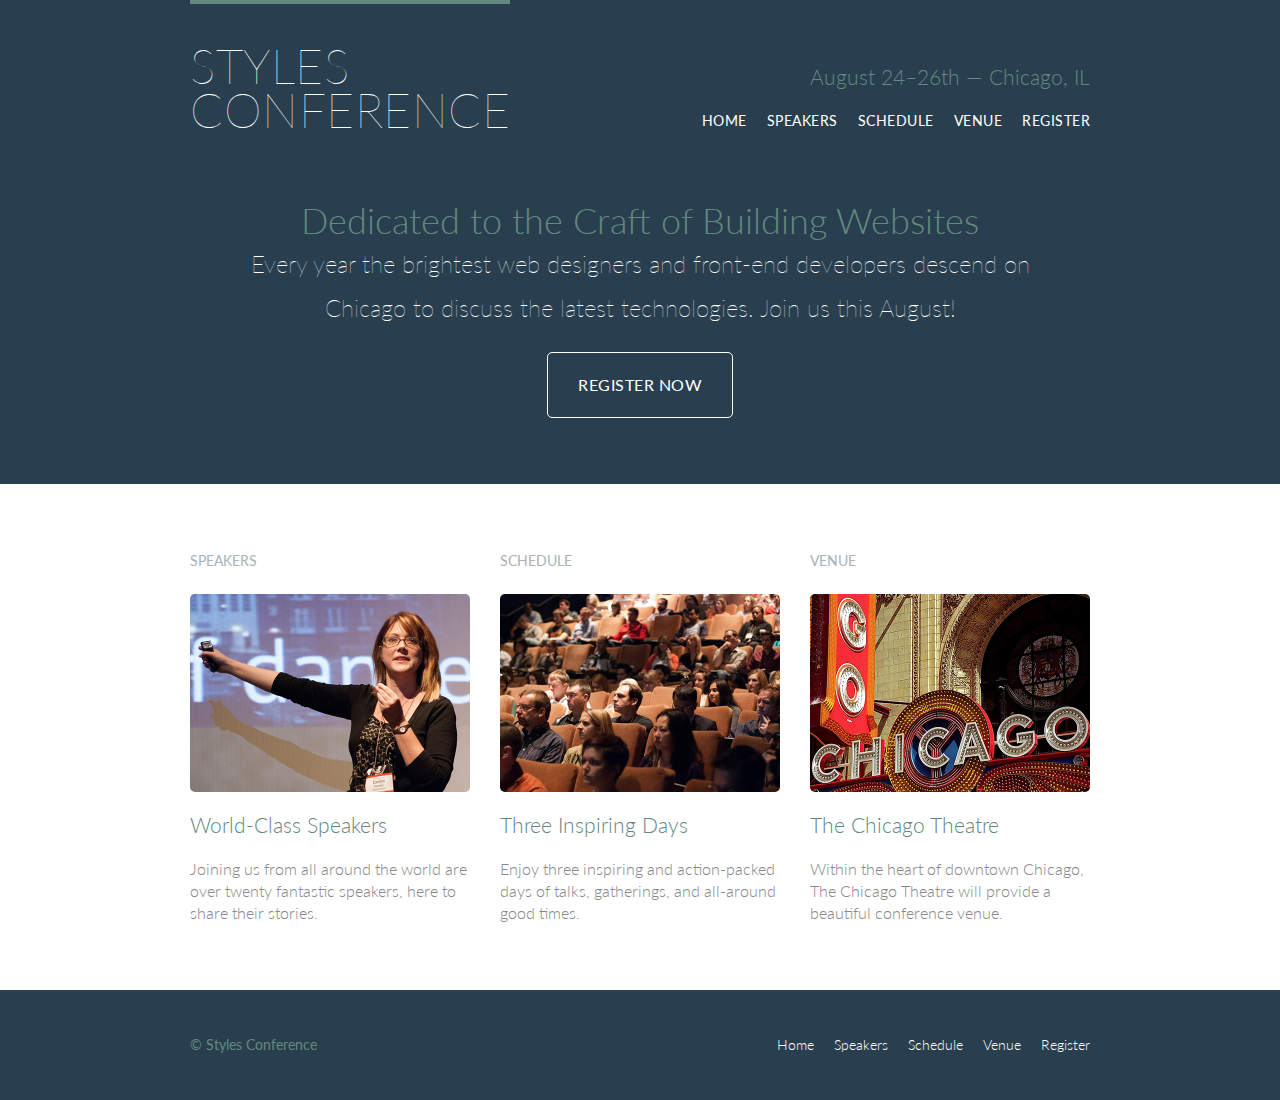
<file: index.html>
<!DOCTYPE html>
<html lang="en">
	<head>
		<meta charset="utf-8">
		<link rel="stylesheet" href="assets/stylesheets/main.css">
		<link href='https://fonts.googleapis.com/css?family=Lato:400,300,100' rel='stylesheet' type='text/css'>
		<title>Styles Conference</title>
	</head>
	<body>
		<header class="primary-header container group">
			<section>
				<h1 class="logo">
					<a href="index.html">Styles <br> Conference</a>
				</h1>
			</section>
			<h3 class="tagline">August 24&ndash;26th &mdash; Chicago, IL</h3>
			
			<nav class="nav primary-nav">
				<ul>
					<li><a href="index.html">Home</a></li><!--
					--><li><a href="speakers.html">Speakers</a></li><!--
					--><li><a href="schedule.html">Schedule</a></li><!--
					--><li><a href="venue.html">Venue</a></li><!--
					--><li><a href="register.html">Register</a></li>
				</ul>
			</nav>
		</header>
		
		<section class="hero container">
			<h2>Dedicated to the Craft of Building Websites</h2>
			<p>Every year the brightest web designers and front-end developers descend on Chicago to discuss the latest technologies. Join us this August!</p>
			<a class="btn btn-alt" href="register.html">Register Now</a>
		</section>
		
		<section class="row">
			<div class="grid">
			
				<!-- Speakers -->
			
				<section class="teaser col-1-3">
					<h5>Speakers</h5>
					<a href="speakers.html">
						<img src="assets/images/home/speakers.jpg" alt="Professional Speaker">
						<h3>World-Class Speakers</h3>
					</a>
					<p>Joining us from all around the world are over twenty fantastic speakers, here to share their stories.</p>
				</section><!--
			
				Schedule
			
				--><section class="teaser col-1-3">
					<h5>Schedule</h5>
					<a href="schedule.html">
						<img src="assets/images/home/schedule.jpg" alt="Schedule">
						<h3>Three Inspiring Days</h3>
					</a>
					<p>Enjoy three inspiring and action-packed days of talks, gatherings, and all-around good times.</p>
				</section><!--
			
				Venue
			
				--><section class="teaser col-1-3">
					<h5>Venue</h5>
					<a href="venue.html">
						<img src="assets/images/home/venue.jpg" alt="The Chicago Theatre">
						<h3>The Chicago Theatre</h3>
					</a>
					<p>Within the heart of downtown Chicago, The Chicago Theatre will provide a beautiful conference venue.</p>
				</section>
				
			</div>
		</section>
		
		<footer class="primary-footer container group">
			<small>&copy; Styles Conference</small>
			
			<nav class="nav">
				<ul>
					<li><a href="index.html">Home</a></li><!--
					--><li><a href="speakers.html">Speakers</a></li><!--
					--><li><a href="schedule.html">Schedule</a></li><!--
					--><li><a href="venue.html">Venue</a></li><!--
					--><li><a href="register.html">Register</a></li>
				</ul>
			</nav>
		</footer>
		
	</body>
</html>
</file>
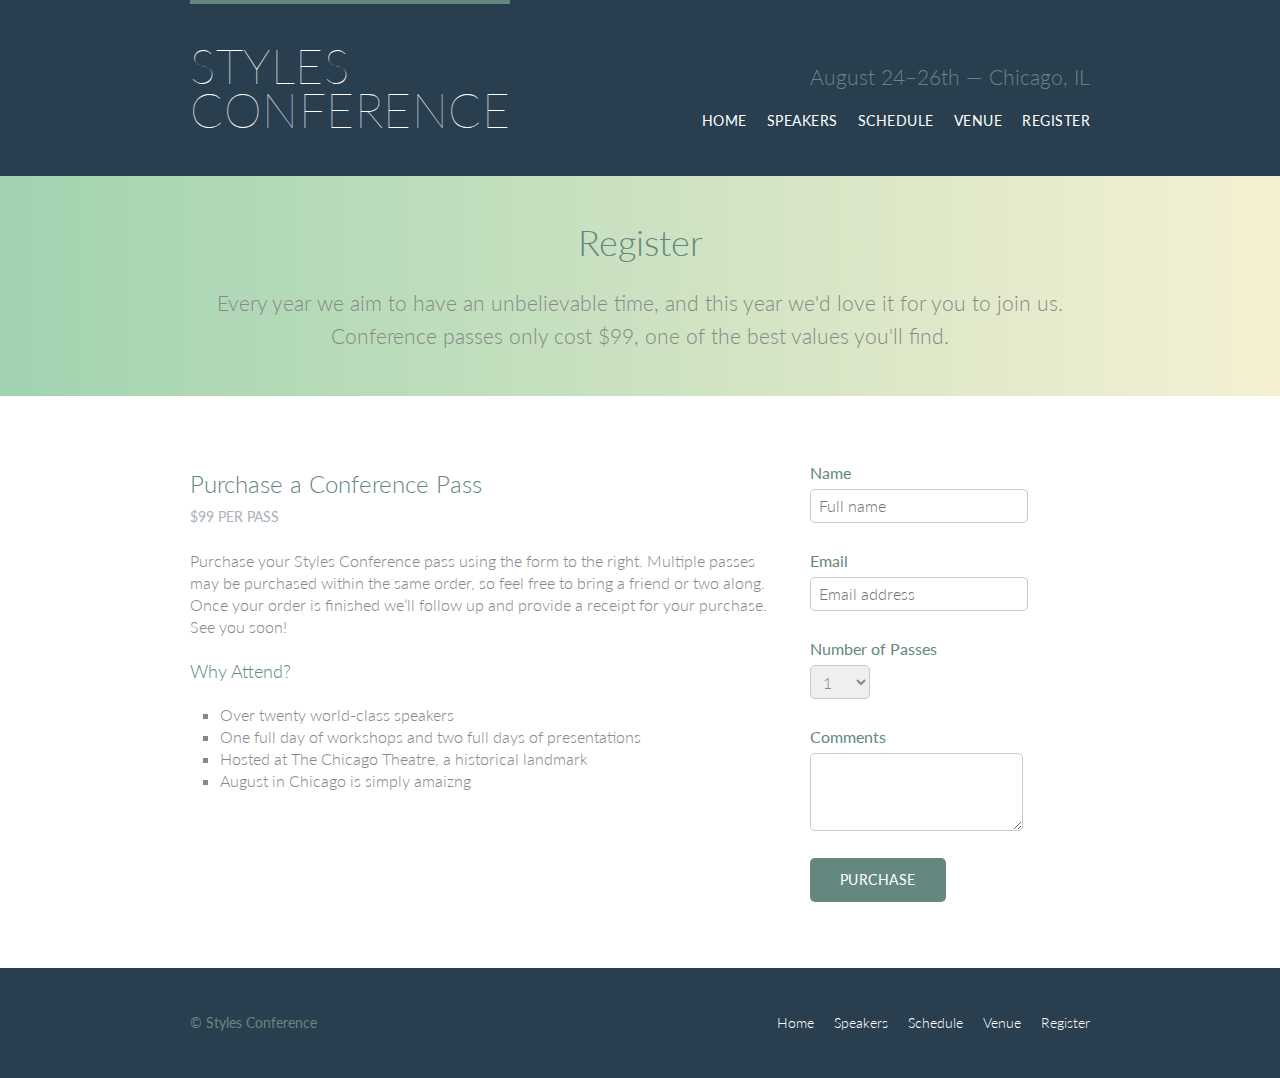
<file: register.html>
<!DOCTYPE html>
<html lang="en">
	<head>
		<meta charset="utf-8">
		<link rel="stylesheet" href="assets/stylesheets/main.css">
		<link href='https://fonts.googleapis.com/css?family=Lato:400,300,100' rel='stylesheet' type='text/css'>
		<title>Styles Conference - Register</title>
	</head>
	<body>
		<header class="primary-header container group">
			<section>
				<h1 class="logo">
					<a href="index.html">Styles <br> Conference</a>
				</h1>
			</section>
			<h3 class="tagline">August 24&ndash;26th &mdash; Chicago, IL</h3>
			
			<nav class="nav primary-nav">
				<ul>
					<li><a href="index.html">Home</a></li><!--
					--><li><a href="speakers.html">Speakers</a></li><!--
					--><li><a href="schedule.html">Schedule</a></li><!--
					--><li><a href="venue.html">Venue</a></li><!--
					--><li><a href="register.html">Register</a></li>
				</ul>
			</nav>
		</header>
		
		<section class="row-alt">
			<div class="lead container">
				
				<h1>Register</h1>
				
				<p>Every year we aim to have an unbelievable time, and this year we'd love it for you to join us. Conference passes only cost $99, one of the best values you'll find.</p>
				
			</div>
		</section>
		
		<section class="row">
			<div class="grid">
			
				<section class="col-2-3">
					<h2>Purchase a Conference Pass</h2>
					<h5>$99 per Pass</h5>
					
					<p>Purchase your Styles Conference pass using the form to the right. Multiple passes may be purchased within the same order, 
					so feel free to bring a friend or two along. Once your order is finished we&#8217;ll follow up and provide a receipt for your purchase. See you soon!</p>
				
					<h4>Why Attend?</h4>
					
					<ul class="why-attend">
						<li>Over twenty world-class speakers</li>
						<li>One full day of workshops and two full days of presentations</li>
						<li>Hosted at The Chicago Theatre, a historical landmark</li>
						<li>August in Chicago is simply amaizng</li>
					</ul>
					
				</section><!--
				
				--><form class="col-1-3" action="#" method="post">
					
					<fieldset class="register-group">
						<label>
							Name
							<input type="text" name="name" placeholder="Full name" required>
						</label>
						
						<label>
							Email
							<input type="email" name="email" placeholder="Email address" required>
						</label>
						
						<label>
							Number of Passes
							<select name="quantity" required>
								<option value="1" selected>1</option>
								<option value="2">2</option>
								<option value="3">3</option>
								<option value="4">4</option>
								<option value="5">5</option>
							</select>
						</label>
						
						<label>
							Comments
							<textarea name="comments"></textarea>
						</label>
					</fieldset>
					
					<input class="btn btn-default" type="submit" name="submit" value="Purchase">
					
				</form>
			
			</div>
		</section>
		
		
		<footer class="primary-footer container group">
			<small>&copy; Styles Conference</small>
			
			<nav class="nav">
				<ul>
					<li><a href="index.html">Home</a></li><!--
					--><li><a href="speakers.html">Speakers</a></li><!--
					--><li><a href="schedule.html">Schedule</a></li><!--
					--><li><a href="venue.html">Venue</a></li><!--
					--><li><a href="register.html">Register</a></li>
				</ul>
			</nav>
		</footer>
		
	</body>
</html>
</file>
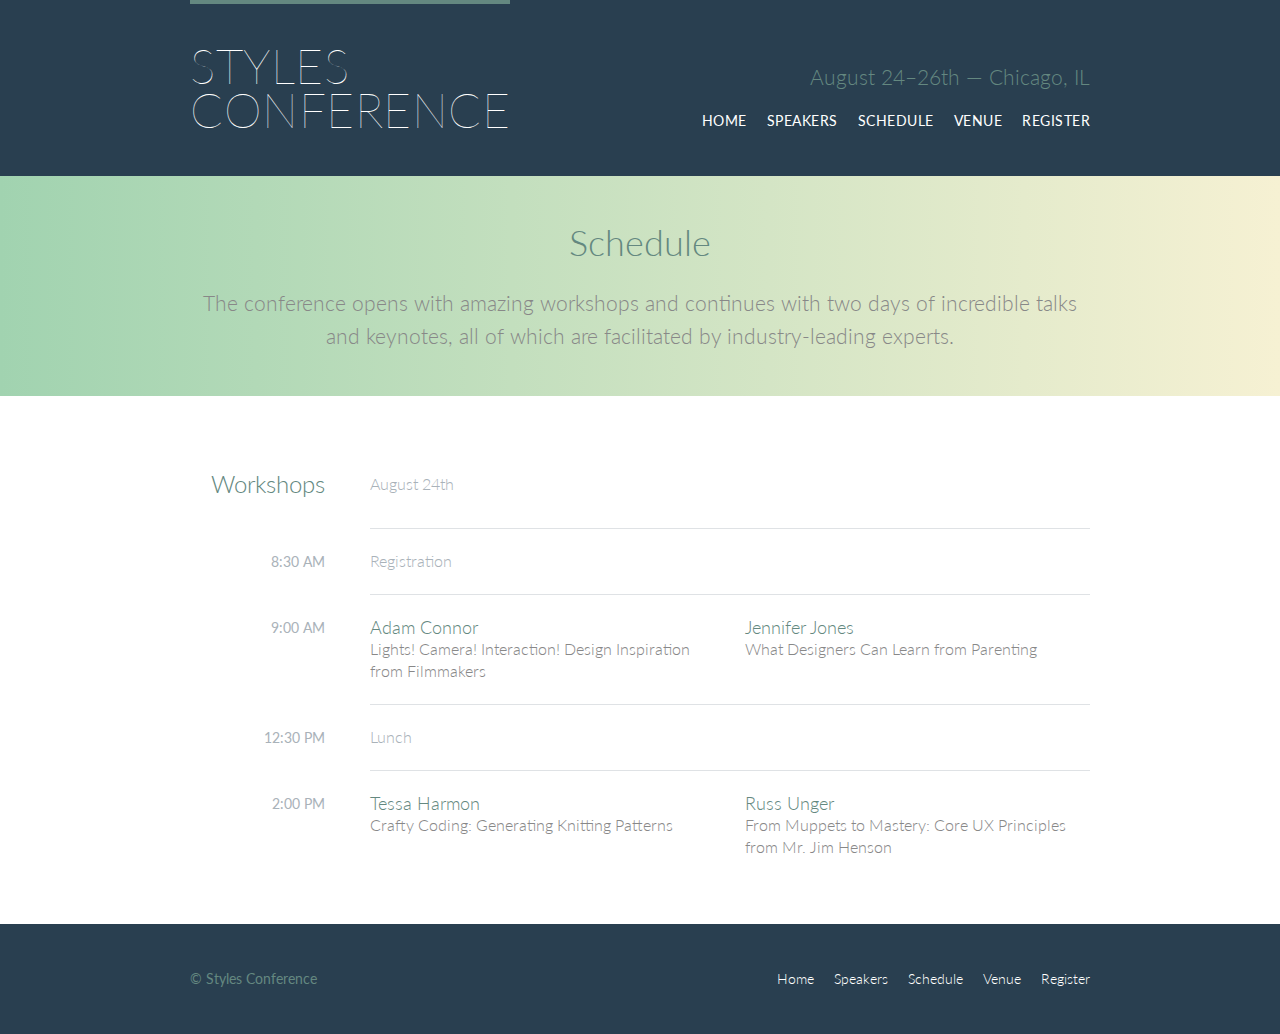
<file: schedule.html>
<!DOCTYPE html>
<html lang="en">
	<head>
		<meta charset="utf-8">
		<link rel="stylesheet" href="assets/stylesheets/main.css">
		<link href='https://fonts.googleapis.com/css?family=Lato:400,300,100' rel='stylesheet' type='text/css'>
		<title>Styles Conference - Schedule</title>
	</head>
	<body>
		<header class="primary-header container group">
			<section>
				<h1 class="logo">
					<a href="index.html">Styles <br> Conference</a>
				</h1>
			</section>
			<h3 class="tagline">August 24&ndash;26th &mdash; Chicago, IL</h3>
			
			<nav class="nav primary-nav">
				<ul>
					<li><a href="index.html">Home</a></li><!--
					--><li><a href="speakers.html">Speakers</a></li><!--
					--><li><a href="schedule.html">Schedule</a></li><!--
					--><li><a href="venue.html">Venue</a></li><!--
					--><li><a href="register.html">Register</a></li>
				</ul>
			</nav>
		</header>
		
		<section class="row-alt">
			<div class="lead container">
				
				<h1>Schedule</h1>
				
				<p>The conference opens with amazing workshops and continues with two days of incredible talks and keynotes, all of which are facilitated by industry-leading experts.</p>
				
			</div>
		</section>
		
		<section class="row">
			<div class="container">
			
			<table>
				<thead>
					<tr>
						<th scope="row">
							Workshops
						</th>
						<td class="schedule-offset" colspan="2">
							August 24th
						</td>
					</tr>
				</thead>
				<tbody>
					<tr>
						<th scope="row">
							<time datetime="08:30:00">8:30 AM</time>
						</th>
						<td class="schedule-offset" colspan="2">
						Registration
						</td>
					</tr>
					<tr>
						<th scope="row">
							<time datetime="09:00:00">9:00 AM</time>
						</th>
						<td>
							<a href="<code>speakers.html</code>#adam-connor">
								<h4>Adam Connor</h4>
								Lights! Camera! Interaction! Design Inspiration from Filmmakers
							</a>
						</td>
						<td>
							<a href="speakers.html#jennifer-jones">
								<h4>Jennifer Jones</h4>
								What Designers Can Learn from Parenting
							</a>
						</td>
					</tr>
					<tr>
      					<th scope="row">
        					<time datetime="12:30:00">12:30 PM</time>
      					</th>
      					<td class="schedule-offset" colspan="2">
        					Lunch
      					</td>
    				</tr>
    				<tr>
      					<th scope="row">
        					<time datetime="14:00">2:00 PM</time>
      					</th>
      					<td>
        					<a href="speakers.html#tessa-harmon">
         					 	<h4>Tessa Harmon</h4>
          						Crafty Coding: Generating Knitting Patterns
        					</a>
      					</td>
      					<td>
        					<a href="speakers.html#russ-unger">
          						<h4>Russ Unger</h4>
         					 	From Muppets to Mastery: Core UX Principles from Mr. Jim Henson
        					</a>
      					</td>
    				</tr>

				</tbody>
			</table>
			
			</div>
		</section>
		
		<footer class="primary-footer container group">
			<small>&copy; Styles Conference</small>
			
			<nav class="nav">
				<ul>
					<li><a href="index.html">Home</a></li><!--
					--><li><a href="speakers.html">Speakers</a></li><!--
					--><li><a href="schedule.html">Schedule</a></li><!--
					--><li><a href="venue.html">Venue</a></li><!--
					--><li><a href="register.html">Register</a></li>
				</ul>
			</nav>
		</footer>
		
	</body>
</html>
</file>
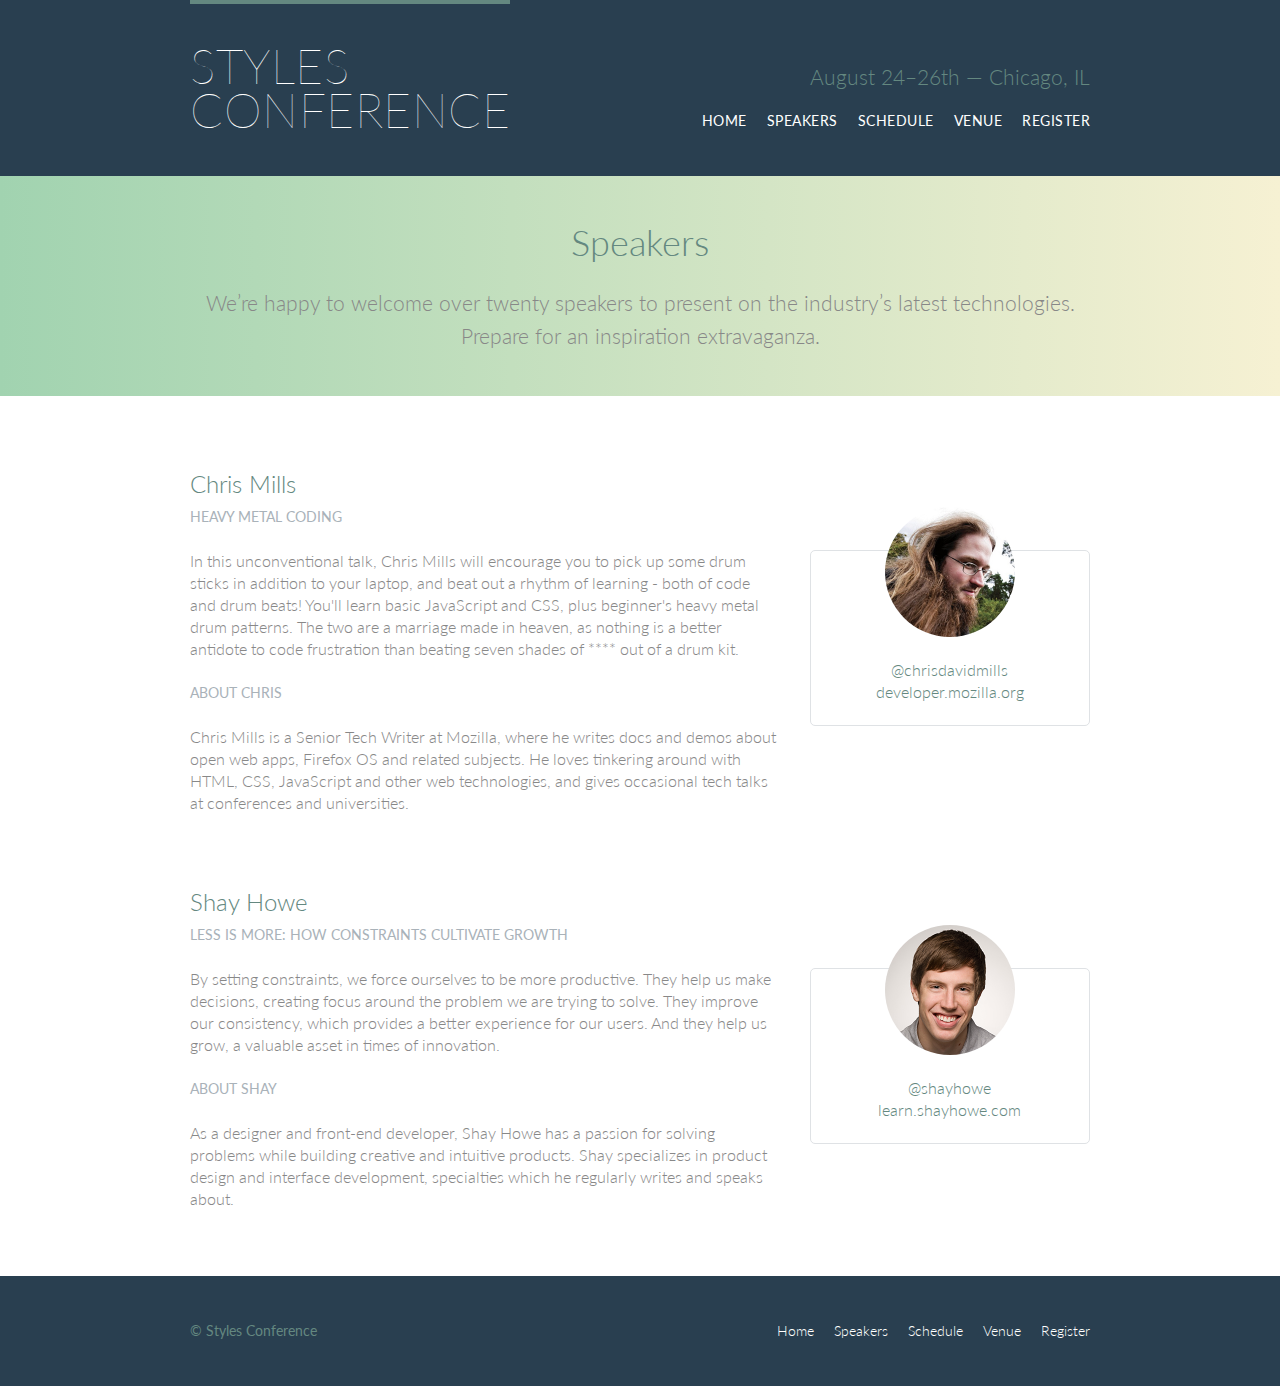
<file: speakers.html>
<!DOCTYPE html>
<html lang="en">
	<head>
		<meta charset="utf-8">
		<link rel="stylesheet" href="assets/stylesheets/main.css">
		<link href='https://fonts.googleapis.com/css?family=Lato:400,300,100' rel='stylesheet' type='text/css'>
		<title>Styles Conference - Speakers</title>
	</head>
	<body>
		<header class="primary-header container group">
			<section>
				<h1 class="logo">
					<a href="index.html">Styles <br> Conference</a>
				</h1>
			</section>
			<h3 class="tagline">August 24&ndash;26th &mdash; Chicago, IL</h3>
			
			<nav class="nav primary-nav">
				<ul>
					<li><a href="index.html">Home</a></li><!--
					--><li><a href="speakers.html">Speakers</a></li><!--
					--><li><a href="schedule.html">Schedule</a></li><!--
					--><li><a href="venue.html">Venue</a></li><!--
					--><li><a href="register.html">Register</a></li>
				</ul>
			</nav>
		</header>
		
		<section class="row-alt">
			<div class="lead container">
				
				<h1>Speakers</h1>
				
				<p>We&#8217;re happy to welcome over twenty speakers to present on the industry&#8217;s latest technologies. Prepare for an inspiration extravaganza.</p>
				
			</div>
		</section>
		
		<section class="row">
			<div class="grid">
				
				<section class="speaker" id="chris-mills">
					<div class="col-2-3">
						<h2>Chris Mills</h2>
						<h5>Heavy Metal Coding</h5>
						
						<p>In this unconventional talk, Chris Mills will encourage you to pick up some drum sticks in addition to your laptop, 
						and beat out a rhythm of learning - both of code and drum beats! You'll learn basic JavaScript and CSS, plus beginner's heavy metal drum patterns.
						The two are a marriage made in heaven, as nothing is a better antidote to code frustration than beating seven shades of **** out of a drum kit.</p>
						
						<h5>About Chris</h5>
						
						<p>Chris Mills is a Senior Tech Writer at Mozilla, where he writes docs and demos about open web apps, Firefox OS and related subjects.
						He loves tinkering around with HTML, CSS, JavaScript and other web technologies, and gives occasional tech talks at conferences and universities.</p>
					
					</div><!--
				
					--><aside class="col-1-3">
						<div class="speaker-info">
						
							<img src="assets/images/speakers/chris-mills.jpg" alt="Chris Mills">
						
							<ul>
								<li><a href="https://twitter/com/chrisdavidmills">@chrisdavidmills</a></li>
								<li><a href="http://developer.mozilla.org/">developer.mozilla.org</a></li>
							</ul>
						</div>
					</aside>
				</section>
				
				<section id="shay-howe">
					<div class="col-2-3">
						<h2>Shay Howe</h2>
						<h5>Less Is More: How Constraints Cultivate Growth</h5>
						
						<p>By setting constraints, we force ourselves to be more productive. They help us make decisions, creating focus around the problem we are trying to solve.
						They improve our consistency, which provides a better experience for our users. And they help us grow, a valuable asset in times of innovation.</p>
						
						<h5>About Shay</h5>
						
						<p>As a designer and front-end developer, Shay Howe has a passion for solving problems while building creative and intuitive products. Shay specializes in
						product design and interface development, specialties which he regularly writes and speaks about.</p>
					
					</div><!--
				
					--><aside class="col-1-3">
						<div class="speaker-info">
						
							<img src="assets/images/speakers/shay-howe.jpg" alt="Shay Howe">
							
							<ul>
								<li><a href="https://twitter/com/shayhowe">@shayhowe</a></li>
								<li><a href="http://learn.shayhowe.com/">learn.shayhowe.com</a></li>
							</ul>
						</div>
					</aside>
				</section>
			
			
			</div>
		</section>
		
		<footer class="primary-footer container group">
			<small>&copy; Styles Conference</small>
			
			<nav class="nav">
				<ul>
					<li><a href="index.html">Home</a></li><!--
					--><li><a href="speakers.html">Speakers</a></li><!--
					--><li><a href="schedule.html">Schedule</a></li><!--
					--><li><a href="venue.html">Venue</a></li><!--
					--><li><a href="register.html">Register</a></li>
				</ul>
			</nav>
		</footer>
		
	</body>
</html>
</file>
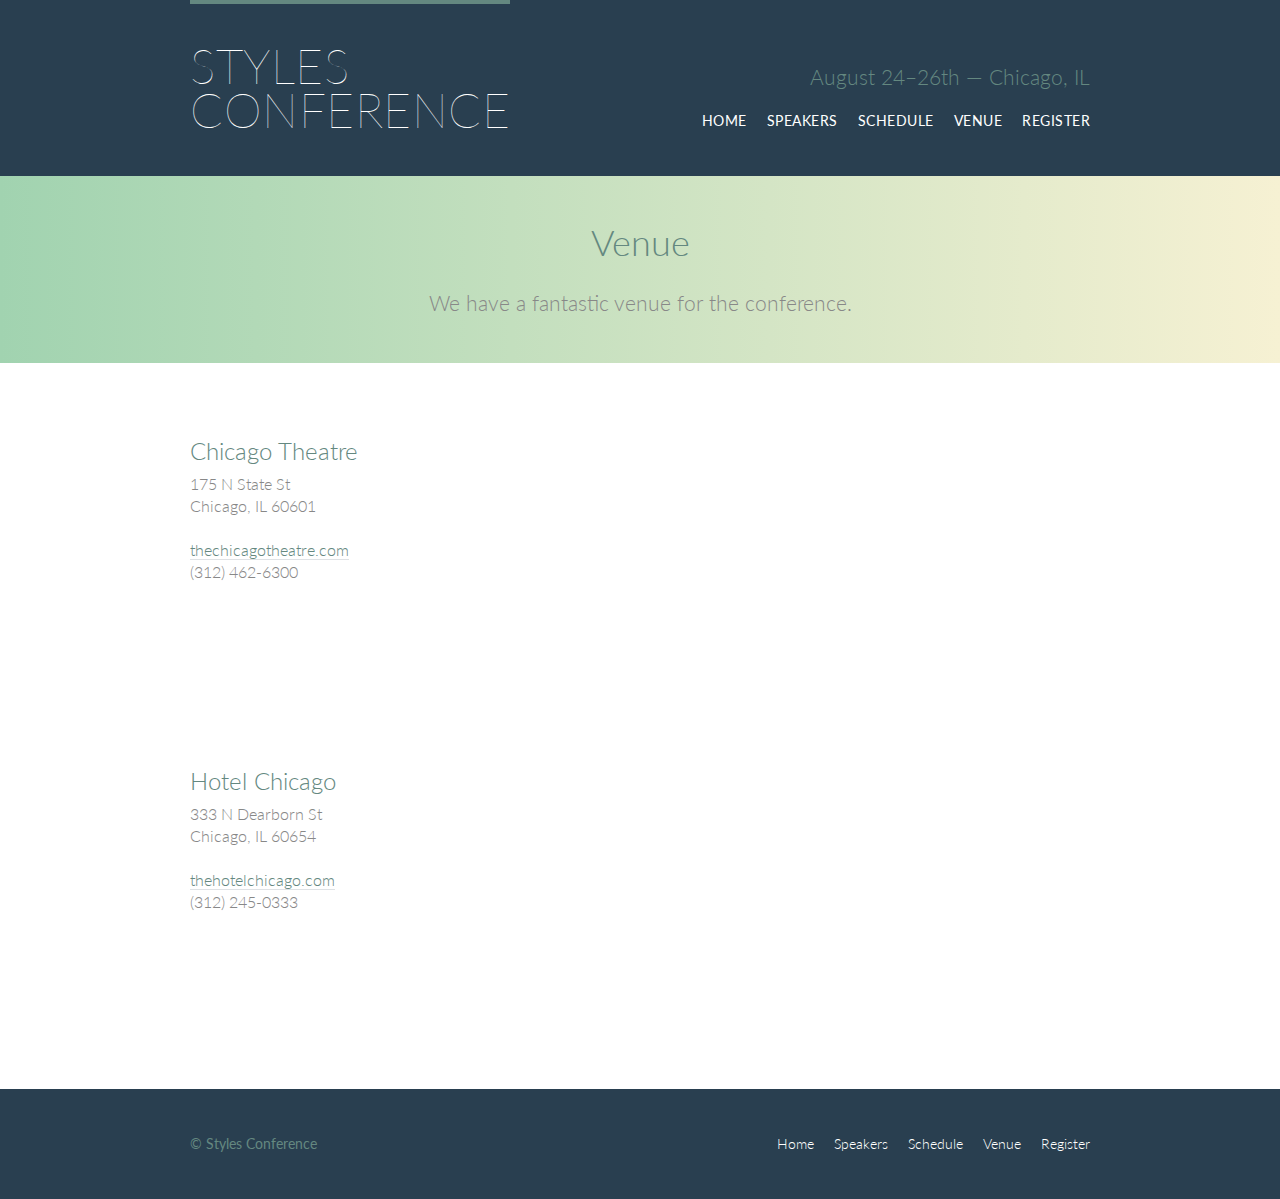
<file: venue.html>
<!DOCTYPE html>
<html lang="en">
	<head>
		<meta charset="utf-8">
		<link rel="stylesheet" href="assets/stylesheets/main.css">
		<link href='https://fonts.googleapis.com/css?family=Lato:400,300,100' rel='stylesheet' type='text/css'>
		<title>Styles Conference - Venue</title>
	</head>
	<body>
		<header class="primary-header container group">
			<section>
				<h1 class="logo">
					<a href="index.html">Styles <br> Conference</a>
				</h1>
			</section>
			<h3 class="tagline">August 24&ndash;26th &mdash; Chicago, IL</h3>
			
			<nav class="nav primary-nav">
				<ul>
					<li><a href="index.html">Home</a></li><!--
					--><li><a href="speakers.html">Speakers</a></li><!--
					--><li><a href="schedule.html">Schedule</a></li><!--
					--><li><a href="venue.html">Venue</a></li><!--
					--><li><a href="register.html">Register</a></li>
				</ul>
			</nav>
		</header>
		
		<section class="row-alt">
			<div class="lead container">
				
				<h1>Venue</h1>
				
				<p>We have a fantastic venue for the conference.</p>
				
			</div>
		</section>
		
		<section class="row">
			<div class="grid">
			
				<section class="venue-theatre">
					<div class="col-1-3">
						<h2>Chicago Theatre</h2>
						<p>175 N State St <br> Chicago, IL 60601</p>
						<p><a href="http://www.thechicagotheatre.com/">thechicagotheatre.com</a> <br> (312) 462-6300</p>
					</div><!--
					
					--><iframe class="venue-map col-2-3" src="https://www.google.com/maps/embed?pb=!1m5!3m3!1m2!1s0x880e2ca55810a493%3A0x4700ddf60fcbfad6!2schicago+theatre!5e0!3m2!1sen!2sus!4v1388701393606"></iframe>
				</section>
				
				<section class="venue-hotel">
					<div class="col-1-3">
						<h2>Hotel Chicago</h2>
						<p>333 N Dearborn St <br> Chicago, IL 60654</p>
						<p><a href="http://www.thehotelchicago.com/">thehotelchicago.com</a> <br> (312) 245-0333</p>
					</div><!--
					
					--><iframe class="venue-map col-2-3" src="https://www.google.com/maps/embed?pb=!1m18!1m12!1m3!1d2970.194764881595!2d-87.6310305487182!3d41.88866827911949!2m3!1f0!2f0!3f0!3m2!1i1024!2i768!4f13.1!3m3!1m2!1s0x880e2cb1da049173%3A0xa5c91d255a775f0b!2sHotel+Chicago!5e0!3m2!1sen!2sus!4v1445374699019"></iframe>
				</section>
			
			</div>
		</section>
		
		<footer class="primary-footer container group">
			<small>&copy; Styles Conference</small>
			
			<nav class="nav">
				<ul>
					<li><a href="index.html">Home</a></li><!--
					--><li><a href="speakers.html">Speakers</a></li><!--
					--><li><a href="schedule.html">Schedule</a></li><!--
					--><li><a href="venue.html">Venue</a></li><!--
					--><li><a href="register.html">Register</a></li>
				</ul>
			</nav>
		</footer>
		
	</body>
</html>
</file>
<file: assets/stylesheets/main.css>
/* http://meyerweb.com/eric/tools/css/reset/ 2. v2.0 | 20110126
  License: none (public domain)
*/

html, body, div, span, applet, object, iframe,
h1, h2, h3, h4, h5, h6, p, blockquote, pre,
a, abbr, acronym, address, big, cite, code,
del, dfn, em, img, ins, kbd, q, s, samp,
small, strike, strong, sub, sup, tt, var,
b, u, i, center,
dl, dt, dd, ol, ul, li,
fieldset, form, label, legend,
table, caption, tbody, tfoot, thead, tr, th, td,
article, aside, canvas, details, embed,
figure, figcaption, footer, header, hgroup,
menu, nav, output, ruby, section, summary,
time, mark, audio, video {
  margin: 0;
  padding: 0;
  border: 0;
  font-size: 100%;
  font: inherit;
  vertical-align: baseline;
}
/* HTML5 display-role reset for older browsers */
article, aside, details, figcaption, figure,
footer, header, hgroup, menu, nav, section {
  display: block;
}
body {
  line-height: 1;
}
ol, ul {
  list-style: none;
}
blockquote, q {
  quotes: none;
}
blockquote:before, blockquote:after,
q:before, q:after {
  content: '';
  content: none;
}
table {
  border-collapse: collapse;
  border-spacing: 0;
}


/*
==================================
Custom styles
==================================
*/

body {
	background: #293f50;
	color: #888;
	font: 300 16px/22px "Lato", "Open Sans", "Helvetica Neue", Helvetica, Arial, sans-serif;
}


/*
==================================
Grid
==================================
*/

*,
*:before,
*:after {
	-webkit-box-sizing: border-box;
	-moz-box-sizing: border-box;
	box-sizing: border-box;
}

.container,
.grid {
	margin: 0 auto;
	width: 960px;
}

.container {
	padding-left: 30px;
	padding-right: 30px;
}

.col-1-3 {
	width: 33.33%;
}

.col-2-3 {
	width: 66.66%
}

.col-1-3,
.col-2-3 {
	display: inline-block;
	vertical-align: top;
}

.grid,
.col-1-3,
.col-2-3 {
	padding-left: 15px;
	padding-right: 15px;
}


/*
====================================
Clearfix
====================================
*/

.group:before,
.group:after {
	content: "";
	display: table;
}

.group:after {
	clear: both;
}

.group {
	clear: both;
	*zoom: 1;
}


/*
====================================
Rows
====================================
*/

.row,
.row-alt {
	min-width: 960px;
}

.row {
	background: #fff;
	padding: 66px 0 44px 0;
}

.row-alt {
	background: #cbe2c1;
	background: -webkit-linear-gradient(to right, #a1d3b0, #f6f1d3);
	background: -moz-linear-gradient(to right, #a1d3b0, #f6f1d3);
	background: linear-gradient(to right, #a1d3b0, #f6f1d3);
	padding: 44px 0 22px 0;
}


/*
====================================
Typography
====================================
*/

h1, h3, h4, h5, p {
	margin-bottom: 22px;
}

h1, h2, h3, h4 {
	color: #648880;
}

h1 {
	font-size: 36px;
	line-height: 44px;
}

h2 {
	font-size: 24px;
	line-height: 44px;
}

h3 {
	font-size: 21px;
}

h4 {
	font-size: 18px;
}

h5 {
	color: #a9b2b9;
	font-size: 14px;
	font-weight: 400;
	text-transform: uppercase;
}

strong {
	font-weight: 400;
}

cite, em {
	font-style: italic;
}


/*
=====================================
Leads
=====================================
*/

.lead {
	text-align: center;
}

.lead p {
	font-size: 21px;
	line-height: 33px;
}


/*
=====================================
Links
=====================================
*/

a {
	color: #648880;
	text-decoration: none;
}

a:hover {
	color: #a9b2b9;
}

p a {
	border-bottom: 1px solid #dfe2e5;
}

.primary-header a,
.primary-footer a {
	color: #fff;
}

.primary-header a:hover,
.primary-footer a:hover {
	color: #648880;
}


/*
=====================================
Buttons
=====================================
*/

.btn {
	border-radius: 5px;
	color: #fff;
	cursor: pointer;
	display: inline-block;
	font-weight: 400;
	letter-spacing: .5px;
	margin: 0;
	text-transform: uppercase;
}

.btn-alt {
	border: 1px solid #fff;
	padding: 10px 30px;
}

.btn-alt:hover {
	background: #fff;
	color: #648880;
}

.btn-default {
	border: 0;
	background: #648880;
	padding: 11px 30px;
	font-size: 14px;
}

.btn-default:hover {
	background: #77a198;
}


/*
====================================
Home
====================================
*/

.hero {
	color: #fff;
	line-height: 44px;
	padding: 22px 80px 66px 80px;
	text-align: center;
}

.hero h2 {
	font-size: 36px;
}

.hero p {
	font-size: 24px;
	font-weight: 100;
}

.teaser a:hover h3 {
	color: #a9b2b9;
}

.teaser img {
	border-radius: 5px;
	display: block;
	margin-bottom: 22px;
	max-width: 100%;
}

/*
====================================
Primary header
====================================
*/

.logo {
	border-top: 4px solid #648880;
	padding: 40px 0 22px 0;
	float: left;
	font-size: 48px;
	font-weight: 100;
	letter-spacing: .5px;
	line-height: 44px;
	text-transform: uppercase;
}

.tagline {
	margin: 66px 0 22px 0;
	text-align: right;
}

.primary-nav {
	font-size: 14px;
	font-weight: 400;
	letter-spacing: .5px;
	text-transform: uppercase;
}


/*
===================================
Primary footer
===================================
*/

.primary-footer {
	color: #648880;
	font-size: 14px;
	padding-bottom: 44px;
	padding-top: 44px;
}

.primary-footer small {
	float: left;
	font-weight: 400;
}


/*
===================================
Navigation
===================================
*/

.nav {
	text-align: right;
}

.nav li {
	display: inline-block;
	margin: 0 10px;
	vertical-align: top;
}

.nav li:last-child {
	margin-right: 0;
}


/*
  ==================================
  Speakers
  ==================================
*/

.speaker {
	margin-bottom: 44px;
}

.speaker-info {
	border: 1px solid #dfe2e5;
	border-radius: 5px;
	margin-top: 88px;
	padding: 22px;
	text-align: center;
}

.speaker-info img {
	border-radius: 50%;
	height: 130px;
	margin: -66px 0 22px 0;
	vertical-align: top;
}


/*
  ==================================
  Schedule
  ==================================
*/

table {
	margin-bottom: 44px;
	width: 100%;
}

table:last-child {
	margin-bottom: 0;
}

th,
td {
	padding-bottom: 22px;
	vertical-align: top;
}

th {
	padding-right: 45px;
	text-align: right;
	width: 20%;
}

td {
	width: 40%;
}

thead {
	line-height: 44px;
}

thead th {
	color: #648880;
	font-size: 24px;
}

tbody th {
	color: #a9b2b9;
	font-size: 14px;
	font-weight: 400;
	padding-top: 22px;
	text-transform: uppercase;
}

tbody td {
	border-top: 1px solid #dfe2e5;
	padding-top: 21px;
}

tbody td:first-of-type {
	padding-right: 15px;
}

tbody td:last-of-type {
	padding-left: 15px;
}

tbody td:only-of-type {
	padding-left: 0;
	padding-right: 0;
}

table a {
	color: #888;
}

table h4 {
	margin-bottom: 0;
}

.schedule-offset {
	color: #a9b2b9;
}



/*
  ==================================
  Venue
  ==================================
*/

.venue-theatre {
	margin-bottom: 66px;
}

.venue-hotel {
	margin-bottom: 22px;
}

.venue-map {
	height: 264px;
}


/*
  ==================================
  Register
  ==================================
*/

.why-attend {
	list-style: square;
	margin: 0 0 22px 30px;
}

form {
	margin-bottom: 22px;
}

input,
select,
textarea {
	font: 300 16px/22px "Lato", "Open Sans", "Helvetica Neue", Helvetica, Arial, sans-serif;
}

.register-group label {
	color: #648880;
	cursor: pointer;
	font-weight: 400;
}

.register-group input,
.register-group select,
.register-group textarea {
	border: 1px solid #c6c9cc;
	border-radius: 5px;
	color: #888;
	display: block;
	margin: 5px 0 27px 0;
	padding: 5px 8px;
}

.register-group select {
	height: 34px;
	width: 60px;
}

.register-group textarea {
	height: 78px;
}
</file>
